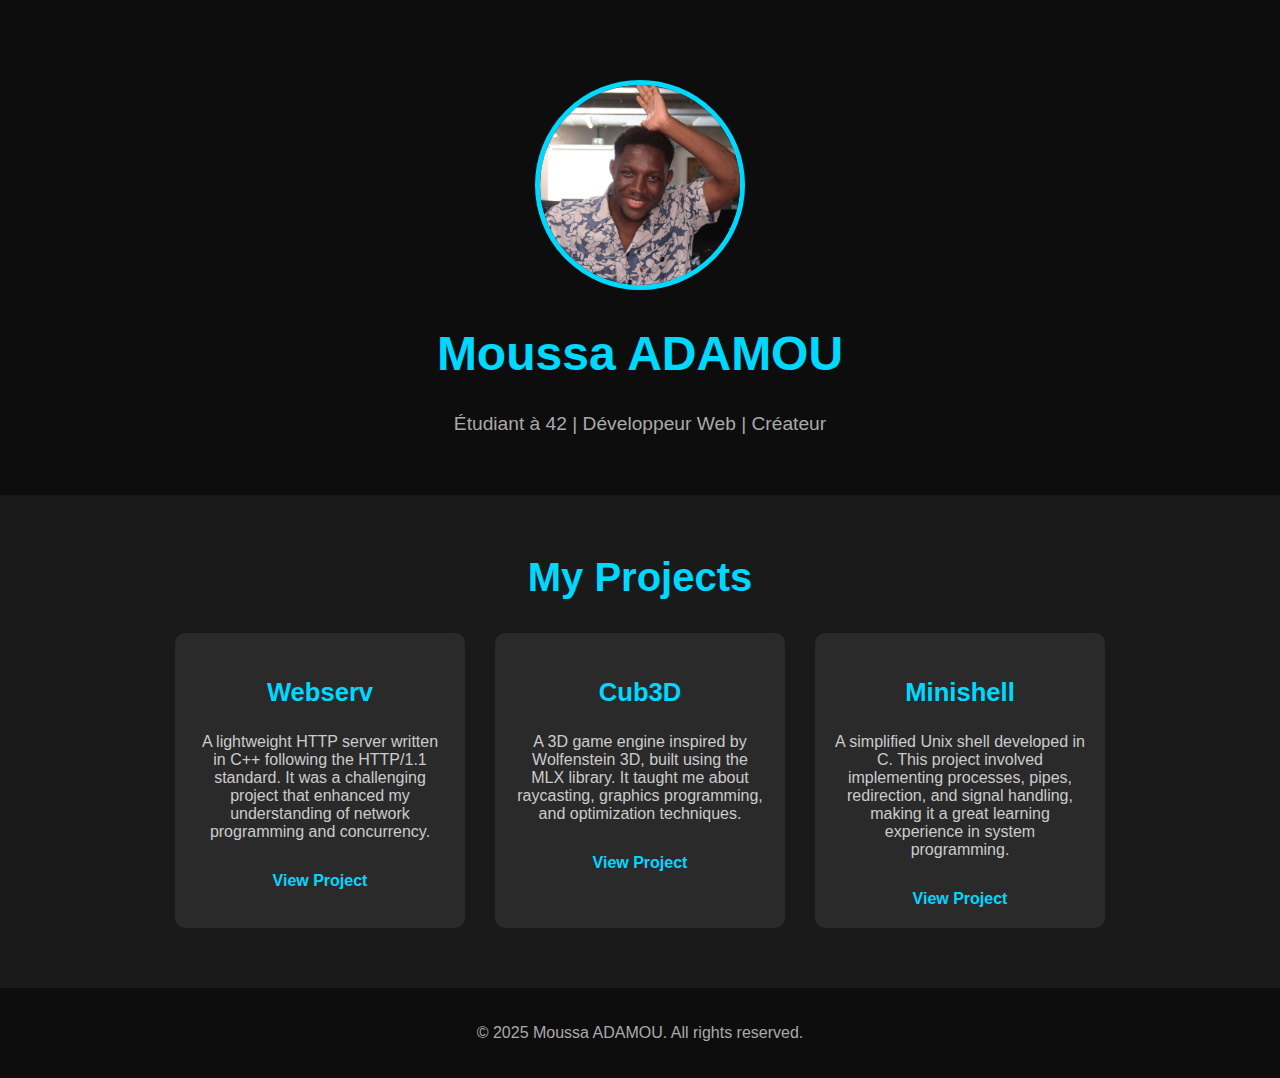
<file: srcs/requirements/bonus/static_website/web/index.html>
<!DOCTYPE html>
<html lang="en">
<head>
    <meta charset="UTF-8">
    <meta name="viewport" content="width=device-width, initial-scale=1.0">
    <meta name="description" content="Portfolio of Moussa ADAMOU, a 42 student">
    <title>Moussa ADAMOU | Portfolio</title>
    <link rel="stylesheet" href="styles.css">
</head>
<body>
    <!-- Header Section -->
    <header>
        <div class="profile-section">
            <a href="https://profile.intra.42.fr/users/madamou" target="_blank">
                <img src="images/profile.jpg" alt="Moussa ADAMOU" class="profile-image">
            </a>
            <div>
                <h1>Moussa ADAMOU</h1>
                <p>Étudiant à 42 | Développeur Web | Créateur</p>
            </div>
        </div>
        
    </header>

    <!-- Projects Section -->
    <section id="projects">
        <div class="container">
            <h2>My Projects</h2>
            <div class="project-grid">
                <!-- Webserv Project -->
                <div class="project-card">
                    <div class="project-info">
                        <h3>Webserv</h3>
                        <p>A lightweight HTTP server written in C++ following the HTTP/1.1 standard. It was a challenging project that enhanced my understanding of network programming and concurrency.</p>
                        <a href="https://github.com/JudaNanaa/webserv" class="project-link">View Project</a>
                    </div>
                </div>
                <!-- Cub3D Project -->
                <div class="project-card">
                    <div class="project-info">
                        <h3>Cub3D</h3>
                        <p>A 3D game engine inspired by Wolfenstein 3D, built using the MLX library. It taught me about raycasting, graphics programming, and optimization techniques.</p>
                        <a href="https://github.com/pepedinho/cube3D/" class="project-link">View Project</a>
                    </div>
                </div>
                <!-- Minishell Project -->
                <div class="project-card">
                    <div class="project-info">
                        <h3>Minishell</h3>
                        <p>A simplified Unix shell developed in C. This project involved implementing processes, pipes, redirection, and signal handling, making it a great learning experience in system programming.</p>
                        <a href="https://github.com/pepedinho/minishell/" class="project-link">View Project</a>
                    </div>
                </div>
            </div>
        </div>
    </section>

    <!-- Footer Section -->
    <footer>
        <div class="container">
            <p>&copy; 2025 Moussa ADAMOU. All rights reserved.</p>
        </div>
    </footer>
</body>
</html>
</file>
<file: srcs/requirements/bonus/static_website/web/styles.css>
/* Global Styles */
body {
    font-family: 'Arial', sans-serif;
    margin: 0;
    padding: 0;
    background-color: #1a1a1a;
    color: #fff;
}

/* Header Section */
header {
    background-color: #0d0d0d;
    padding: 40px 0;
    text-align: center;
}

header h1 {
    font-size: 3rem;
    color: #00d9ff;
}

header p {
    font-size: 1.2rem;
    color: #aaa;
}

/* Profile Section */
.profile-section {
    margin-top: 40px;
    text-align: center;
}

.profile-section a {
    text-decoration: none;
    transition: transform 0.3s ease;
}

.profile-section a:hover .profile-image {
    transform: scale(1.1);
    box-shadow: 0 8px 20px rgba(0, 217, 255, 0.7);
}

.profile-image {
    border-radius: 50%;
    width: 200px;
    height: 200px;
    object-fit: cover;
    border: 5px solid #00d9ff;
    transition: transform 0.3s ease, box-shadow 0.3s ease;
}

/* Projects Section */
#projects {
    margin: 60px 0;
    text-align: center;
}

#projects h2 {
    font-size: 2.5rem;
    color: #00d9ff;
}

.project-grid {
    display: flex;
    justify-content: center;
    gap: 30px;
    margin-top: 30px;
}

.project-card {
    background-color: #2a2a2a;
    padding: 20px;
    border-radius: 10px;
    width: 250px;
    text-align: center;
    transition: transform 0.3s ease, box-shadow 0.3s ease;
}

.project-card:hover {
    transform: scale(1.05);
    box-shadow: 0 8px 20px rgba(0, 217, 255, 0.7);
}

.project-card img {
    width: 100%;
    height: 150px;
    object-fit: cover;
    border-radius: 5px;
}

.project-info h3 {
    font-size: 1.6rem;
    color: #00d9ff;
}

.project-info p {
    font-size: 1rem;
    color: #ccc;
}

.project-link {
    display: inline-block;
    margin-top: 15px;
    color: #00d9ff;
    font-weight: bold;
    text-decoration: none;
    transition: color 0.3s ease;
}

.project-link:hover {
    color: #ffffff;
}

/* Footer Section */
footer {
    background-color: #0d0d0d;
    padding: 20px 0;
    text-align: center;
}

footer p {
    color: #aaa;
}
</file>
